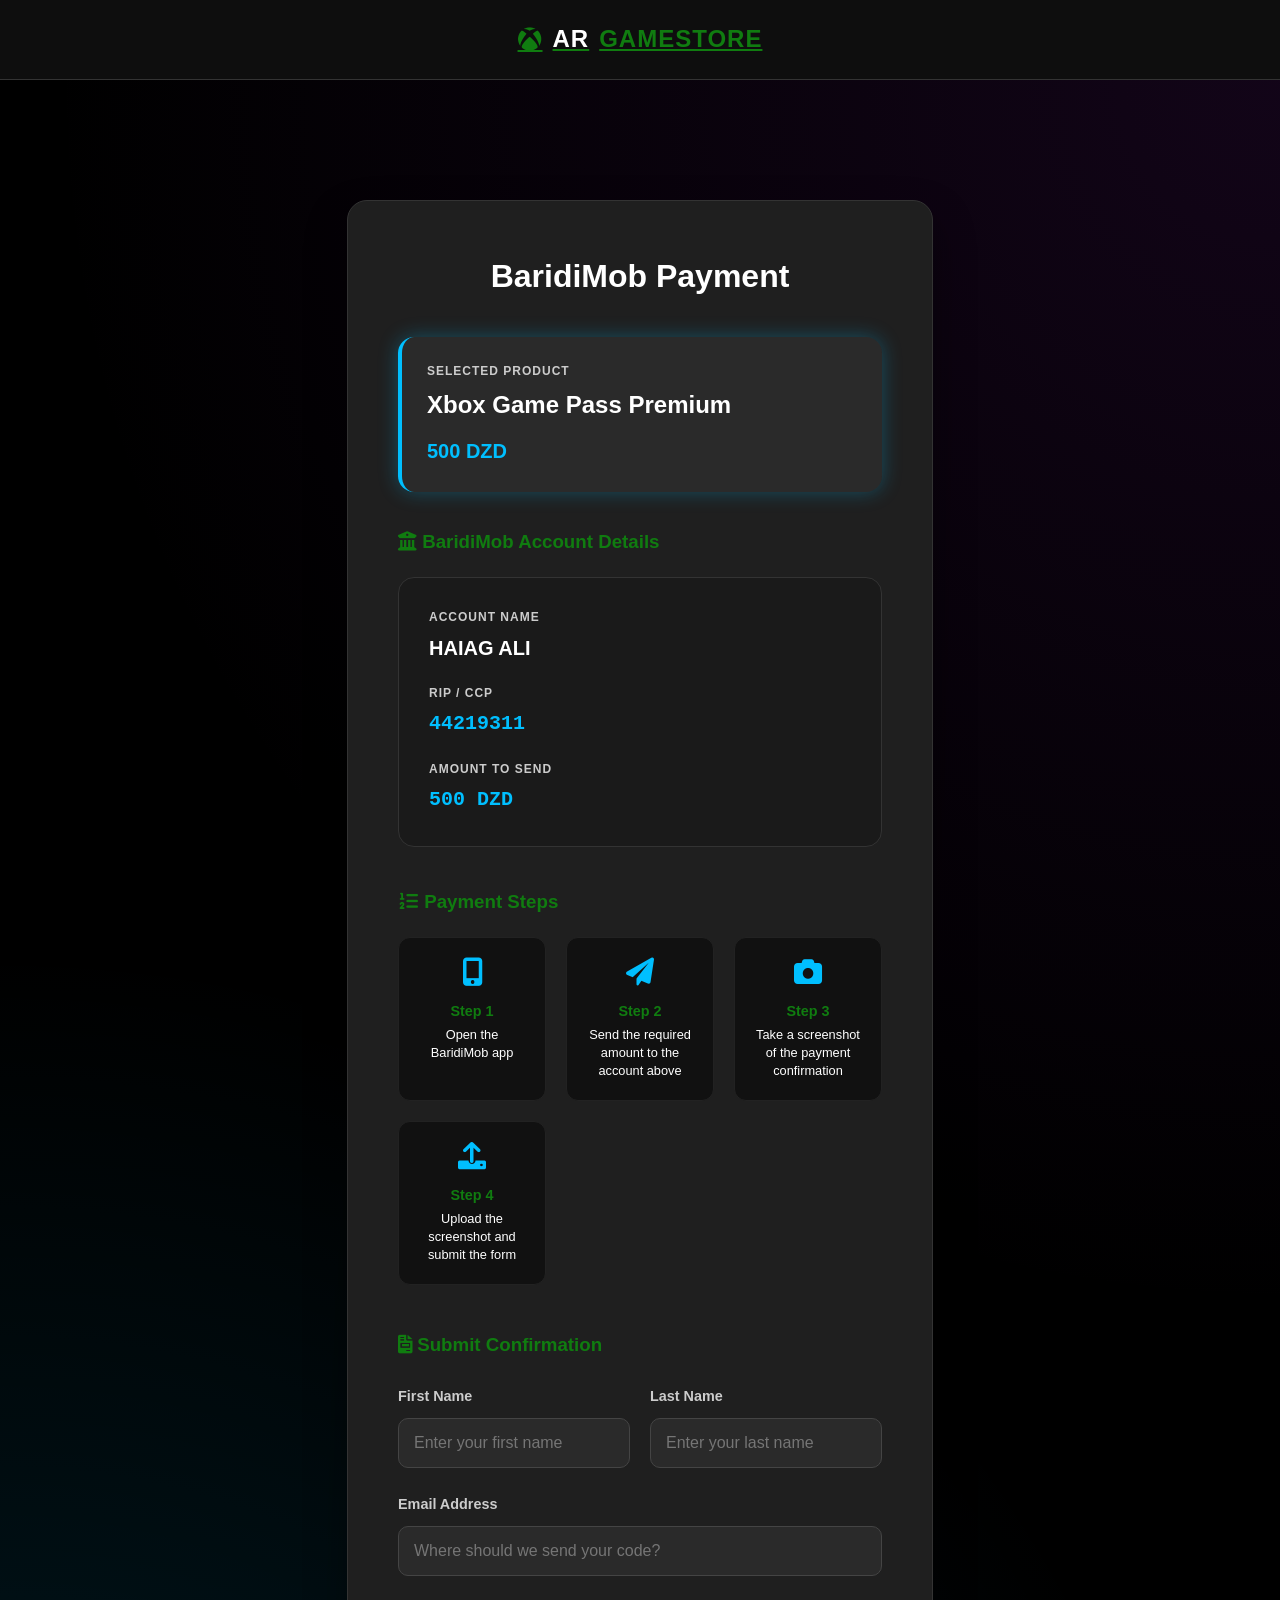
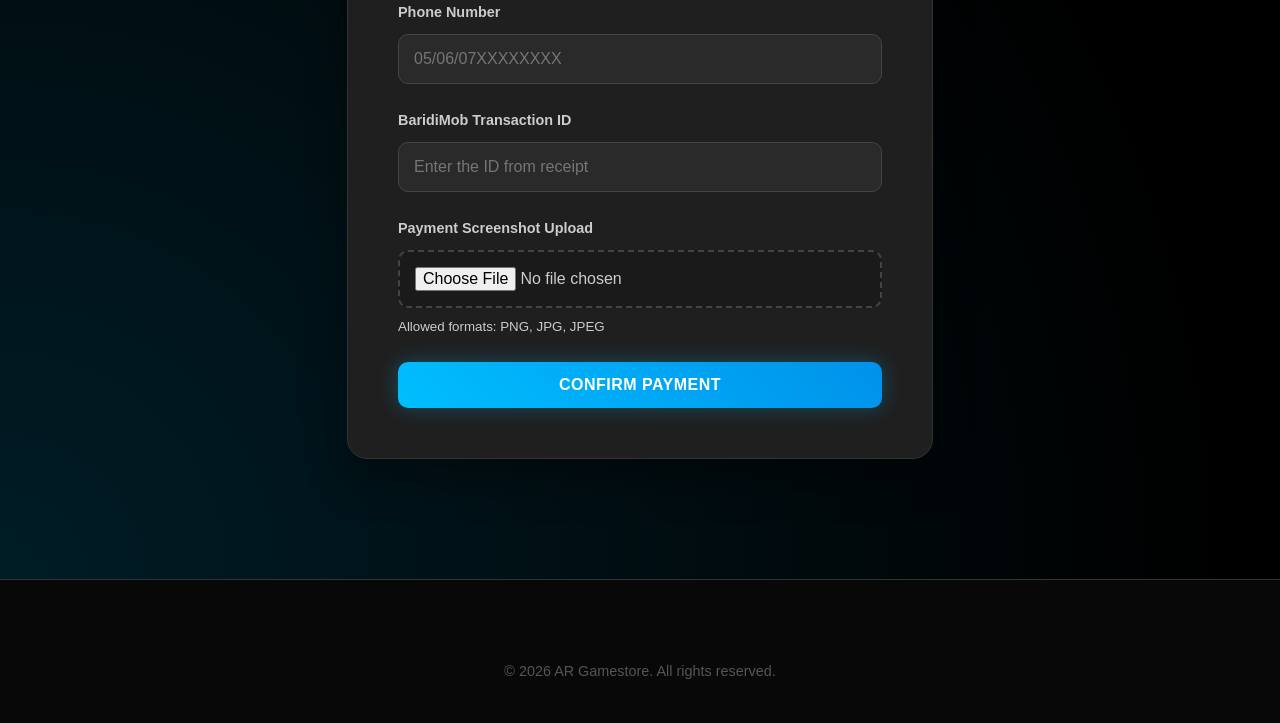
<file: payment-baridimob.html>
<!DOCTYPE html>
<html lang="en">
  <head>
    <meta charset="UTF-8" />
    <meta name="viewport" content="width=device-width, initial-scale=1.0" />
    <title>BaridiMob Payment | AR Gamestore</title>
    <link rel="stylesheet" href="style.css" />
    <link
      rel="stylesheet"
      href="https://cdnjs.cloudflare.com/ajax/libs/font-awesome/6.0.0/css/all.min.css"
    />
  </head>
  <body class="auth-body">
    <header>
      <div class="container logo-container">
        <a href="index.html" class="logo">
          <i class="fab fa-xbox"></i>
          <span>AR</span> GAMESTORE
        </a>
      </div>
    </header>

    <main class="auth-main">
      <div
        class="container"
        style="max-width: 800px; margin: 40px auto; padding: 20px"
      >
        <div class="form-container animate-fade" style="max-width: 100%">
          <h2 class="form-title">BaridiMob Payment</h2>

          <!-- 2. Product Information (Dynamic) -->
          <div class="product-summary">
            <span class="instruction-label">Selected Product</span>
            <h3
              id="display-product-name"
              style="font-size: 1.5rem; margin-bottom: 10px"
            >
              Loading...
            </h3>
            <p
              id="display-product-price"
              style="
                font-size: 1.25rem;
                color: var(--neon-blue);
                font-weight: 800;
              "
            >
              Loading...
            </p>
          </div>

          <!-- 3. BaridiMob Payment Information -->
          <div class="payment-instructions">
            <h3 style="margin-bottom: 20px; color: var(--primary-color)">
              <i class="fas fa-university"></i> BaridiMob Account Details
            </h3>
            <div class="payment-instructions-card">
              <div class="instruction-item">
                <span class="instruction-label">Account Name</span>
                <p class="instruction-value">HAIAG ALI</p>
              </div>
              <div class="instruction-item">
                <span class="instruction-label">RIP / CCP</span>
                <p class="instruction-value highlight">44219311</p>
              </div>
              <div class="instruction-item">
                <span class="instruction-label">Amount to Send</span>
                <p id="instruction-price" class="instruction-value highlight">
                  Loading...
                </p>
              </div>
            </div>
          </div>

          <!-- 4. Payment Steps -->
          <div class="payment-steps">
            <h3 style="margin-bottom: 20px; color: var(--primary-color)">
              <i class="fas fa-list-ol"></i> Payment Steps
            </h3>
            <div class="steps-grid">
              <div class="step-card">
                <i class="fas fa-mobile-alt"></i>
                <p><strong>Step 1</strong>Open the BaridiMob app</p>
              </div>
              <div class="step-card">
                <i class="fas fa-paper-plane"></i>
                <p>
                  <strong>Step 2</strong>Send the required amount to the account
                  above
                </p>
              </div>
              <div class="step-card">
                <i class="fas fa-camera"></i>
                <p>
                  <strong>Step 3</strong>Take a screenshot of the payment
                  confirmation
                </p>
              </div>
              <div class="step-card">
                <i class="fas fa-upload"></i>
                <p>
                  <strong>Step 4</strong>Upload the screenshot and submit the
                  form
                </p>
              </div>
            </div>
          </div>

          <!-- 5, 6, 7, 8, 9. Confirmation Form -->
          <div class="confirmation-form">
            <h3 style="margin-bottom: 25px; color: var(--primary-color)">
              <i class="fas fa-file-invoice"></i> Submit Confirmation
            </h3>
            <form
              action="https://formsubmit.co/d4d77dbb32a266c7bef10c590cfb2911"
              method="POST"
              enctype="multipart/form-data"
              id="baridimob-form"
            >
              <!-- FormSubmit configuration -->
              <input
                type="hidden"
                name="_next"
                value="https://ali-haddou.github.io/devweb/success.html?method=baridimob"
              />
              <input
                type="hidden"
                name="_subject"
                value="New BaridiMob Order - AR Gamestore"
              />
              <input type="hidden" name="_captcha" value="false" />

              <!-- 8. Hidden Fields (Auto-filled) -->
              <input type="hidden" name="payment_method" value="BaridiMob" />
              <input type="hidden" name="store" value="AR Gamestore" />
              <input
                type="hidden"
                name="product_name"
                id="hidden-product-name"
              />
              <input
                type="hidden"
                name="product_price"
                id="hidden-product-price"
              />

              <!-- 6. Form Fields -->
              <div class="form-row">
                <div class="form-group">
                  <label>First Name</label>
                  <input
                    type="text"
                    name="First Name"
                    required
                    placeholder="Enter your first name"
                  />
                </div>
                <div class="form-group">
                  <label>Last Name</label>
                  <input
                    type="text"
                    name="Last Name"
                    required
                    placeholder="Enter your last name"
                  />
                </div>
              </div>

              <div class="form-group">
                <label>Email Address</label>
                <input
                  type="email"
                  name="Email"
                  required
                  placeholder="Where should we send your code?"
                />
              </div>

              <div class="form-group">
                <label>Phone Number</label>
                <input
                  type="tel"
                  name="Phone Number"
                  required
                  placeholder="05/06/07XXXXXXXX"
                />
              </div>

              <div class="form-group">
                <label>BaridiMob Transaction ID</label>
                <input
                  type="text"
                  name="BaridiMob Transaction ID"
                  required
                  placeholder="Enter the ID from receipt"
                />
              </div>

              <div class="form-group">
                <label>Payment Screenshot Upload</label>
                <div class="file-input-wrapper">
                  <!-- 7. Screenshot Upload Constraints -->
                  <input
                    type="file"
                    name="Payment Screenshot Upload"
                    accept=".png,.jpg,.jpeg"
                    required
                  />
                </div>
                <small
                  style="
                    color: var(--text-muted);
                    display: block;
                    margin-top: 8px;
                  "
                  >Allowed formats: PNG, JPG, JPEG</small
                >
              </div>

              <button
                type="submit"
                class="buy-btn baridi-btn"
                style="margin-top: 20px; width: 100%"
              >
                Confirm Payment
              </button>
            </form>
          </div>
        </div>
      </div>
    </main>

    <footer>
      <div class="container">
        <p style="font-size: 0.9rem; color: #555">
          &copy; 2026 AR Gamestore. All rights reserved.
        </p>
      </div>
    </footer>

    <script>
      document.addEventListener("DOMContentLoaded", () => {
        // 2. Read from localStorage
        const name =
          localStorage.getItem("product_name") || "Xbox Game Pass Premium";
        const price = localStorage.getItem("product_price") || "500 DZD";

        // Display them clearly
        document.getElementById("display-product-name").textContent = name;
        document.getElementById("display-product-price").textContent = price;
        document.getElementById("instruction-price").textContent = price;

        // Auto-fill hidden fields
        document.getElementById("hidden-product-name").value = name;
        document.getElementById("hidden-product-price").value = price;
      });
    </script>
  </body>
</html>
</file>
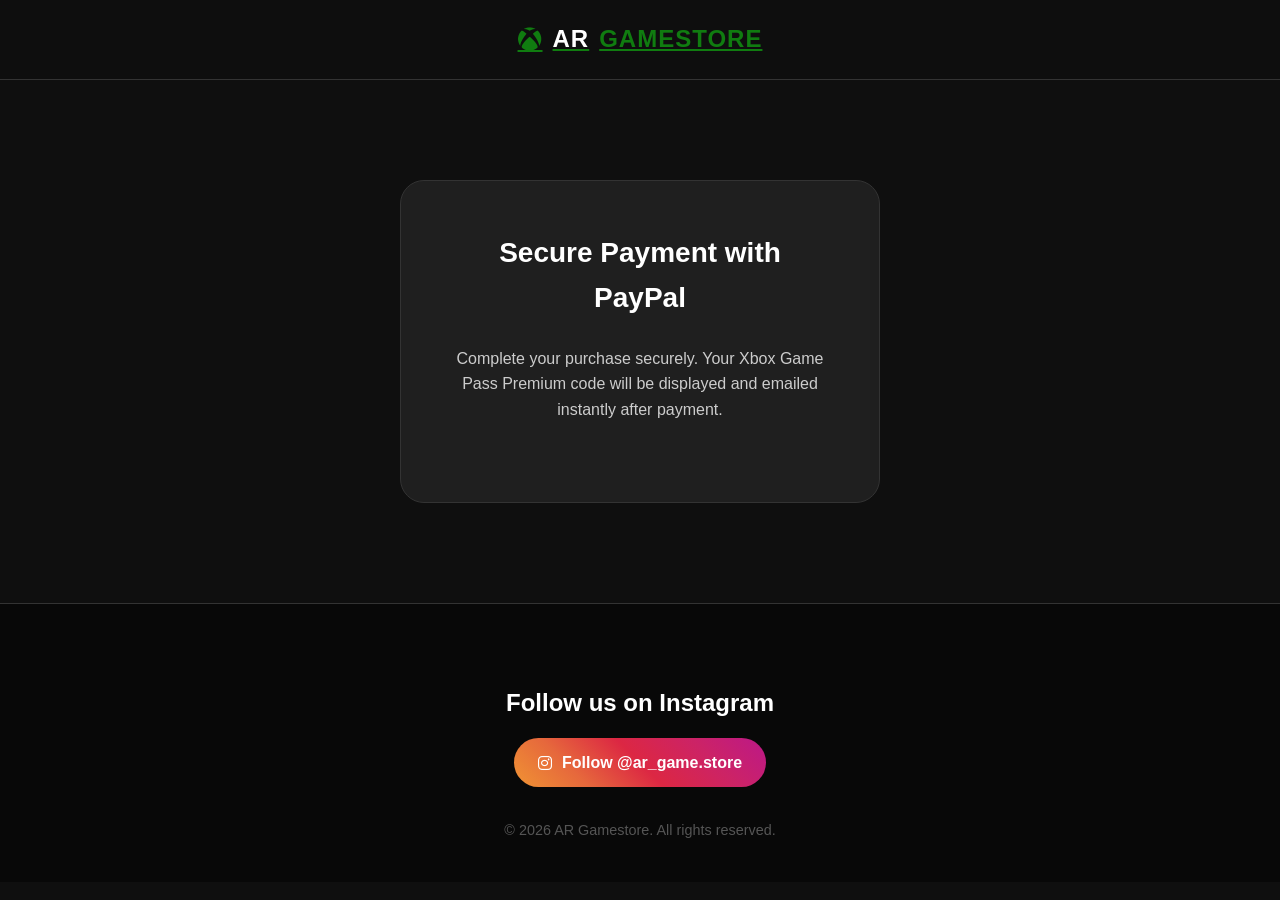
<file: payment.html>
<!DOCTYPE html>
<html lang="en">
  <head>
    <meta charset="UTF-8" />
    <meta name="viewport" content="width=device-width, initial-scale=1.0" />
    <title>Secure Payment | AR Gamestore</title>
    <link rel="stylesheet" href="style.css" />
    <link
      rel="stylesheet"
      href="https://cdnjs.cloudflare.com/ajax/libs/font-awesome/6.0.0/css/all.min.css"
    />
  </head>
  <body>
    <header>
      <div class="container">
        <a href="index.html" class="logo">
          <i class="fab fa-xbox"></i>
          <span>AR</span> GAMESTORE
        </a>
      </div>
    </header>

    <main>
      <div class="paypal-payment-container animate-fade">
        <div class="paypal-card">
          <h2 class="form-title">Secure Payment with PayPal</h2>
          <p style="margin-bottom: 30px; color: var(--text-muted)">
            Complete your purchase securely. Your Xbox Game Pass Premium code
            will be displayed and emailed instantly after payment.
          </p>

          <!-- PayPal Hosted Button SDK -->
          <script src="https://www.paypal.com/sdk/js?client-id=BAAevmO7nXTRR6SUC-3YTlJZtkd6f0fJLVF3zvbDaQxPgEhIvEJ4ZmNZFwJ6zvUhmgKOuLVuHzTBQEUYKY&components=hosted-buttons&disable-funding=venmo&currency=USD"></script>

          <div id="paypal-container-3BZQCHPZTRVJJ"></div>

          <script>
            paypal
              .HostedButtons({
                hostedButtonId: "3BZQCHPZTRVJJ",
              })
              .render("#paypal-container-3BZQCHPZTRVJJ");
          </script>

          <div
            id="thankYouMessage"
            style="
              display: none;
              margin-top: 35px;
              padding: 25px;
              background: rgba(16, 124, 16, 0.1);
              border: 1px solid var(--primary-color);
              border-radius: 12px;
            "
          >
            <p
              style="
                color: var(--text-accent);
                font-weight: 700;
                font-size: 1.1rem;
              "
            >
              Thank you for your purchase! Your Xbox Game Pass Premium code will
              be sent to your email soon.
            </p>
          </div>
        </div>
      </div>
    </main>

    <footer>
      <div class="container">
        <div class="footer-social">
          <h3>Follow us on Instagram</h3>
          <a
            href="https://instagram.com/ar_game.store"
            class="instagram-btn"
            target="_blank"
          >
            <i class="fab fa-instagram"></i> Follow @ar_game.store
          </a>
        </div>
        <p style="margin-top: 2rem; font-size: 0.9rem; color: #555">
          &copy; 2026 AR Gamestore. All rights reserved.
        </p>
      </div>
    </footer>

    <script src="script.js"></script>
  </body>
</html>
</file>
<file: style.css>
:root {
  --primary-color: #107c10; /* Xbox Green */
  --primary-hover: #15a315;
  --bg-dark: #0f0f0f;
  --bg-card: #1f1f1f;
  --text-white: #ffffff;
  --text-muted: #cccccc;
  --text-accent: #27d027;
  --neon-blue: #00bfff;
  --neon-blue-hover: #0091ea;
  --shadow-green: 0 0 20px rgba(16, 124, 16, 0.3);
  --shadow-blue: 0 0 20px rgba(0, 191, 255, 0.3);
  --transition: all 0.3s cubic-bezier(0.4, 0, 0.2, 1);
}

* {
  margin: 0;
  padding: 0;
  box-sizing: border-box;
}

body {
  font-family: "Segoe UI", Tahoma, Geneva, Verdana, sans-serif;
  background-color: var(--bg-dark);
  color: var(--text-white);
  line-height: 1.6;
  overflow-x: hidden;
}

/* Custom Scrollbar */
::-webkit-scrollbar {
  width: 8px;
}

::-webkit-scrollbar-track {
  background: var(--bg-dark);
}

::-webkit-scrollbar-thumb {
  background: var(--primary-color);
  border-radius: 10px;
}

::-webkit-scrollbar-thumb:hover {
  background: var(--primary-hover);
}

/* Layout */
.container {
  max-width: 1200px;
  margin: 0 auto;
  padding: 0 20px;
}

/* Header & Nav */
header {
  height: 80px;
  display: flex;
  align-items: center;
  justify-content: space-between;
  border-bottom: 1px solid #333;
  position: sticky;
  top: 0;
  background: rgba(15, 15, 15, 0.95);
  backdrop-filter: blur(10px);
  z-index: 1000;
}

.logo {
  font-size: 24px;
  font-weight: 800;
  color: var(--primary-color);
  letter-spacing: 1px;
  display: flex;
  align-items: center;
  gap: 10px;
}

.logo span {
  color: white;
}

nav a {
  text-decoration: none;
  color: var(--text-white);
  margin-left: 30px;
  font-weight: 600;
  transition: var(--transition);
}

nav a:hover {
  color: var(--primary-color);
}

/* Hero Section */
.hero {
  padding: 120px 0;
  text-align: center;
  background: radial-gradient(
    circle at center,
    rgba(16, 124, 16, 0.15) 0%,
    transparent 70%
  );
  position: relative;
}

.hero::after {
  content: "";
  position: absolute;
  bottom: 0;
  left: 0;
  width: 100%;
  height: 1px;
  background: linear-gradient(90deg, transparent, #333, transparent);
}

.hero h1 {
  font-size: 4rem;
  font-weight: 800;
  margin-bottom: 20px;
  letter-spacing: -1px;
  line-height: 1.1;
  background: linear-gradient(135deg, #fff 0%, #aaa 100%);
  -webkit-background-clip: text;
  -webkit-text-fill-color: transparent;
}

.hero p {
  font-size: 1.25rem;
  color: var(--text-muted);
  max-width: 650px;
  margin: 0 auto 40px;
}

/* Product Section */
.products-section {
  padding: 80px 0;
}

.section-title {
  text-align: center;
  font-size: 2.5rem;
  font-weight: 800;
  margin-bottom: 50px;
}

.product-grid {
  display: grid;
  grid-template-columns: repeat(auto-fit, minmax(300px, 1fr));
  gap: 30px;
}

.product-card {
  background: var(--bg-card);
  border-radius: 16px;
  padding: 30px;
  border: 1px solid #333;
  transition: var(--transition);
  position: relative;
  overflow: hidden;
  display: flex;
  flex-direction: column;
}

.product-card::before {
  content: "";
  position: absolute;
  top: 0;
  left: 0;
  width: 100%;
  height: 4px;
  background: var(--primary-color);
  transform: scaleX(0);
  transition: var(--transition);
}

.product-card:hover {
  transform: translateY(-10px);
  border-color: var(--primary-color);
  box-shadow: var(--shadow-green);
}

.product-card:hover::before {
  transform: scaleX(1);
}

.product-badge {
  position: absolute;
  top: 20px;
  right: 20px;
  background: var(--primary-color);
  color: white;
  padding: 4px 12px;
  border-radius: 20px;
  font-size: 0.75rem;
  font-weight: 700;
  text-transform: uppercase;
}

.product-img {
  width: 100%;
  height: 180px;
  background: #2a2a2a;
  border-radius: 12px;
  margin-bottom: 25px;
  display: flex;
  align-items: center;
  justify-content: center;
}

.product-img i {
  font-size: 4rem;
  color: var(--primary-color);
}

.product-card h2 {
  font-size: 1.5rem;
  font-weight: 700;
  margin-bottom: 10px;
}

.product-price {
  font-size: 1.25rem;
  font-weight: 800;
  color: var(--text-accent);
  margin-bottom: 25px;
}

.buy-btn {
  width: 100%;
  padding: 14px;
  border-radius: 10px;
  border: none;
  background-color: var(--primary-color);
  color: white;
  font-weight: 700;
  font-size: 1rem;
  cursor: pointer;
  transition: var(--transition);
  text-transform: uppercase;
  letter-spacing: 0.5px;
  margin-top: auto;
  text-decoration: none;
  display: flex;
  justify-content: center;
  align-items: center;
  text-align: center;
}

.buy-btn:hover {
  background-color: var(--primary-hover);
  transform: scale(1.02);
}

.buy-options {
  display: flex;
  gap: 10px;
  margin-top: auto;
}

.baridi-btn,
.add-to-cart-btn {
  background: linear-gradient(45deg, var(--neon-blue), var(--neon-blue-hover));
  box-shadow: var(--shadow-blue);
}

.baridi-btn:hover,
.add-to-cart-btn:hover {
  background: var(--neon-blue-hover);
  box-shadow: 0 0 30px rgba(0, 191, 255, 0.5);
}

/* Forms */
.form-container {
  max-width: 550px;
  margin: 60px auto;
  background: var(--bg-card);
  padding: 50px;
  border-radius: 20px;
  border: 1px solid #333;
  box-shadow: 0 20px 40px rgba(0, 0, 0, 0.4);
}

.form-title {
  font-size: 2rem;
  font-weight: 800;
  margin-bottom: 35px;
  text-align: center;
}

.form-group {
  margin-bottom: 25px;
}

.form-group label {
  display: block;
  margin-bottom: 10px;
  font-size: 0.9rem;
  font-weight: 600;
  color: var(--text-muted);
}

.form-group input {
  width: 100%;
  padding: 15px;
  background: #2a2a2a;
  border: 1px solid #444;
  border-radius: 10px;
  color: white;
  font-size: 1rem;
  transition: var(--transition);
}

.form-group input:focus {
  outline: none;
  border-color: var(--primary-color);
  box-shadow: 0 0 0 4px rgba(16, 124, 16, 0.1);
}

/* Payment Section */
.paypal-payment-container {
  padding: 100px 0;
  display: flex;
  justify-content: center;
}

.paypal-card {
  max-width: 480px;
  width: 100%;
  background: var(--bg-card);
  padding: 50px;
  border-radius: 24px;
  border: 1px solid #333;
  text-align: center;
}

.paypal-card h2 {
  font-size: 1.75rem;
  margin-bottom: 25px;
}

/* Footer */
footer {
  padding: 80px 0 40px;
  background: #080808;
  border-top: 1px solid #333;
  text-align: center;
}

.footer-social h3 {
  font-size: 1.5rem;
  margin-bottom: 15px;
}

.instagram-btn {
  display: inline-flex;
  align-items: center;
  gap: 10px;
  padding: 12px 24px;
  border-radius: 50px;
  background: linear-gradient(
    45deg,
    #f09433 0%,
    #e6683c 25%,
    #dc2743 50%,
    #cc2366 75%,
    #bc1888 100%
  );
  color: white;
  text-decoration: none;
  font-weight: 700;
  transition: var(--transition);
}

.instagram-btn:hover {
  transform: scale(1.05);
  box-shadow: 0 5px 15px rgba(220, 39, 67, 0.4);
}

/* BaridiMob Page Styles */
.product-summary {
  background: rgba(255, 255, 255, 0.05);
  padding: 25px;
  border-radius: 16px;
  margin-bottom: 35px;
  border-left: 4px solid var(--neon-blue);
  box-shadow: var(--shadow-blue);
}

.payment-instructions-card {
  background: #1a1a1a;
  padding: 30px;
  border-radius: 16px;
  border: 1px solid #333;
  margin-bottom: 40px;
}

.instruction-item {
  margin-bottom: 20px;
}

.instruction-item:last-child {
  margin-bottom: 0;
}

.instruction-label {
  color: var(--text-muted);
  font-size: 0.75rem;
  font-weight: 800;
  text-transform: uppercase;
  letter-spacing: 1px;
  display: block;
  margin-bottom: 5px;
}

.instruction-value {
  font-size: 1.25rem;
  font-weight: 700;
  color: var(--text-white);
}

.instruction-value.highlight {
  color: var(--neon-blue);
  font-family: "Courier New", Courier, monospace;
}

.steps-grid {
  display: grid;
  grid-template-columns: repeat(auto-fit, minmax(140px, 1fr));
  gap: 20px;
  margin-bottom: 45px;
}

.step-card {
  background: #111;
  padding: 20px;
  border-radius: 12px;
  border: 1px solid #222;
  text-align: center;
  transition: var(--transition);
}

.step-card:hover {
  border-color: var(--neon-blue);
  transform: translateY(-5px);
}

.step-card i {
  font-size: 1.75rem;
  color: var(--neon-blue);
  margin-bottom: 15px;
}

.step-card p {
  font-size: 0.8rem;
  line-height: 1.4;
}

.step-card strong {
  color: var(--primary-color);
  display: block;
  margin-bottom: 5px;
  font-size: 0.9rem;
}

.form-row {
  display: grid;
  grid-template-columns: 1fr 1fr;
  gap: 20px;
}

@media (max-width: 600px) {
  .form-row {
    grid-template-columns: 1fr;
  }
}

.file-input-wrapper {
  position: relative;
  width: 100%;
}

.file-input-wrapper input[type="file"] {
  width: 100%;
  padding: 15px;
  background: #1a1a1a;
  border: 2px dashed #444;
  border-radius: 10px;
  color: var(--text-muted);
  cursor: pointer;
  transition: var(--transition);
}

.file-input-wrapper input[type="file"]:hover {
  border-color: var(--neon-blue);
  background: #222;
}

/* Animations */
@keyframes fadeInUp {
  from {
    opacity: 0;
    transform: translateY(30px);
  }
  to {
    opacity: 1;
    transform: translateY(0);
  }
}

.animate-fade {
  animation: fadeInUp 0.8s ease-out forwards;
}

/* Responsive */
@media (max-width: 768px) {
  .hero h1 {
    font-size: 2.75rem;
  }

  .hero p {
    font-size: 1.1rem;
  }

  .form-container,
  .paypal-card {
    padding: 30px 20px;
  }

  .product-grid {
    grid-template-columns: 1fr;
  }
}

/* Auth Theme (Login/Signup) */
.auth-body {
  background-color: #000;
  color: #fff;
  min-height: 100vh;
  display: flex;
  flex-direction: column;
}

.auth-main {
  flex-grow: 1;
  display: flex;
  align-items: center;
  justify-content: center;
  background:
    radial-gradient(
      circle at top right,
      rgba(123, 31, 162, 0.15) 0%,
      transparent 50%
    ),
    radial-gradient(
      circle at bottom left,
      rgba(0, 191, 255, 0.15) 0%,
      transparent 50%
    );
}

.auth-container {
  width: 100%;
  max-width: 450px;
  padding: 20px;
}

.auth-card {
  background: #0f0f0f;
  border-radius: 20px;
  padding: 40px;
  border: 1px solid #2d2d2d;
  box-shadow: 0 15px 35px rgba(0, 0, 0, 0.6);
  position: relative;
  overflow: hidden;
}

.auth-card::before {
  content: "";
  position: absolute;
  top: 0;
  left: 0;
  width: 100%;
  height: 4px;
  background: linear-gradient(90deg, #7b1fa2, #00bfff);
}

.auth-tabs {
  display: flex;
  margin-bottom: 30px;
  border-bottom: 1px solid #333;
}

.auth-tab {
  flex: 1;
  padding: 12px;
  background: none;
  border: none;
  color: #888;
  font-weight: 700;
  cursor: pointer;
  transition: all 0.3s;
}

.auth-tab.active {
  color: #00bfff;
  border-bottom: 3px solid #00bfff;
}

.auth-title {
  font-size: 1.8rem;
  font-weight: 800;
  margin-bottom: 25px;
  text-align: center;
}

.auth-btn {
  width: 100%;
  padding: 14px;
  border-radius: 10px;
  border: none;
  background: linear-gradient(45deg, #7b1fa2, #4a148c);
  color: white;
  font-weight: 700;
  font-size: 1rem;
  cursor: pointer;
  transition: all 0.3s;
  text-transform: uppercase;
  letter-spacing: 1px;
}

.auth-btn:hover {
  transform: translateY(-2px);
  box-shadow: 0 5px 15px rgba(123, 31, 162, 0.4);
}

.signup-btn {
  background: linear-gradient(45deg, #00bfff, #0091ea);
}

.signup-btn:hover {
  box-shadow: 0 5px 15px rgba(0, 191, 255, 0.4);
}

.auth-error-msg {
  background: rgba(255, 0, 0, 0.1);
  border: 1px solid #f44336;
  color: #f44336;
  padding: 12px;
  border-radius: 8px;
  margin-top: 20px;
  font-size: 0.9rem;
  text-align: center;
}

/* Spinner */
.spinner-overlay {
  position: absolute;
  top: 0;
  left: 0;
  width: 100%;
  height: 100%;
  background: rgba(15, 15, 15, 0.8);
  display: flex;
  align-items: center;
  justify-content: center;
  z-index: 100;
}

.spinner {
  width: 40px;
  height: 40px;
  border: 4px solid #333;
  border-top: 4px solid #00bfff;
  border-radius: 50%;
  animation: spin 1s linear infinite;
}

@keyframes spin {
  0% {
    transform: rotate(0deg);
  }
  100% {
    transform: rotate(360deg);
  }
}

/* Logout styling for main nav */
.logout-link {
  color: #ff5252 !important;
}

.logout-link:hover {
  color: #ff1744 !important;
}

/* Popup Styles */
.popup-overlay {
  position: fixed;
  top: 0;
  left: 0;
  width: 100%;
  height: 100%;
  background: rgba(0, 0, 0, 0.8);
  backdrop-filter: blur(10px);
  display: flex;
  align-items: center;
  justify-content: center;
  z-index: 2000;
  opacity: 0;
  animation: fadeIn 0.3s forwards;
}

.popup-content {
  background: var(--bg-card);
  padding: 50px;
  border-radius: 24px;
  text-align: center;
  max-width: 500px;
  width: 90%;
  border: 1px solid #333;
  transform: scale(0.9);
  animation: scaleIn 0.4s 0.1s forwards cubic-bezier(0.4, 0, 0.2, 1);
}

.success-icon {
  font-size: 4rem;
  color: var(--primary-color);
  margin-bottom: 25px;
}

.success-title {
  font-size: 2rem;
  font-weight: 800;
  margin-bottom: 15px;
}

.success-text {
  color: var(--text-muted);
  font-size: 1.1rem;
  margin-bottom: 35px;
}

@keyframes fadeIn {
  to {
    opacity: 1;
  }
}

@keyframes scaleIn {
  to {
    transform: scale(1);
  }
}

/* Cart Page Styles */
.cart-main {
  min-height: 80vh;
  padding: 60px 0;
}

.cart-title {
  font-size: 2.5rem;
  font-weight: 800;
  text-align: center;
  margin-bottom: 40px;
  color: var(--text-white);
}

.cart-items-container {
  background: var(--bg-card);
  border-radius: 16px;
  border: 1px solid #333;
  padding: 30px;
  margin-bottom: 30px;
}

.cart-item {
  display: flex;
  align-items: center;
  justify-content: space-between;
  padding: 20px;
  border-bottom: 1px solid #333;
  gap: 20px;
  flex-wrap: wrap;
}

.cart-item:last-child {
  border-bottom: none;
}

.cart-item-info {
  flex: 2;
  min-width: 200px;
}

.cart-item-info h3 {
  font-size: 1.1rem;
  font-weight: 700;
  margin-bottom: 5px;
}

.cart-item-price {
  color: var(--text-muted);
  font-size: 0.9rem;
}

.cart-item-quantity {
  display: flex;
  align-items: center;
  gap: 10px;
  flex: 1;
  min-width: 120px;
}

.qty-btn {
  width: 36px;
  height: 36px;
  border-radius: 8px;
  border: none;
  background: #333;
  color: white;
  font-size: 1.2rem;
  font-weight: 700;
  cursor: pointer;
  transition: var(--transition);
  display: flex;
  align-items: center;
  justify-content: center;
}

.qty-btn:hover {
  background: var(--primary-color);
}

.cart-item-total {
  text-align: right;
  min-width: 100px;
}

.cart-item-total p {
  font-weight: 700;
  color: var(--text-accent);
}

.cart-remove-btn {
  background: rgba(255, 82, 82, 0.1);
  border: 1px solid #ff5252;
  color: #ff5252;
  width: 40px;
  height: 40px;
  border-radius: 8px;
  cursor: pointer;
  transition: var(--transition);
  display: flex;
  align-items: center;
  justify-content: center;
}

.cart-remove-btn:hover {
  background: #ff5252;
  color: white;
}

.cart-totals {
  background: rgba(255, 255, 255, 0.05);
  padding: 25px;
  border-radius: 16px;
  margin-bottom: 40px;
  border-left: 4px solid var(--primary-color);
}

.total-row {
  display: flex;
  justify-content: space-between;
  align-items: center;
  padding: 10px 0;
  font-size: 1.1rem;
}

.total-row:first-child {
  border-bottom: 1px solid #333;
}

.total-price {
  font-size: 1.5rem;
  font-weight: 800;
  color: var(--primary-color);
}

.paypal-section,
.baridi-section {
  background: var(--bg-card);
  padding: 40px;
  border-radius: 16px;
  border: 1px solid #333;
  margin-bottom: 30px;
}

.paypal-section h3,
.baridi-section h3 {
  font-size: 1.5rem;
  margin-bottom: 25px;
  color: var(--primary-color);
}

.baridi-section h3 {
  color: var(--neon-blue);
}

.baridi-form-container {
  margin-top: 30px;
}

.empty-cart {
  text-align: center;
  padding: 60px 20px;
  color: var(--text-muted);
  font-size: 1.2rem;
}

.file-hint {
  color: var(--text-muted);
  display: block;
  margin-top: 8px;
  font-size: 0.85rem;
}

/* Notification Toast */
.notification {
  position: fixed;
  bottom: 30px;
  right: 30px;
  background: var(--bg-card);
  color: white;
  padding: 15px 25px;
  border-radius: 10px;
  border-left: 4px solid var(--primary-color);
  box-shadow: 0 5px 20px rgba(0, 0, 0, 0.4);
  transform: translateX(120%);
  transition: transform 0.3s ease;
  z-index: 3000;
  font-weight: 600;
}

.notification.show {
  transform: translateX(0);
}

.notification.error {
  border-left-color: #ff5252;
}

@media (max-width: 768px) {
  .cart-item {
    flex-direction: column;
    align-items: flex-start;
    gap: 15px;
  }

  .cart-item-quantity,
  .cart-item-total {
    width: 100%;
    justify-content: space-between;
  }

  .paypal-section,
  .baridi-section {
    padding: 25px;
  }
}
</file>
